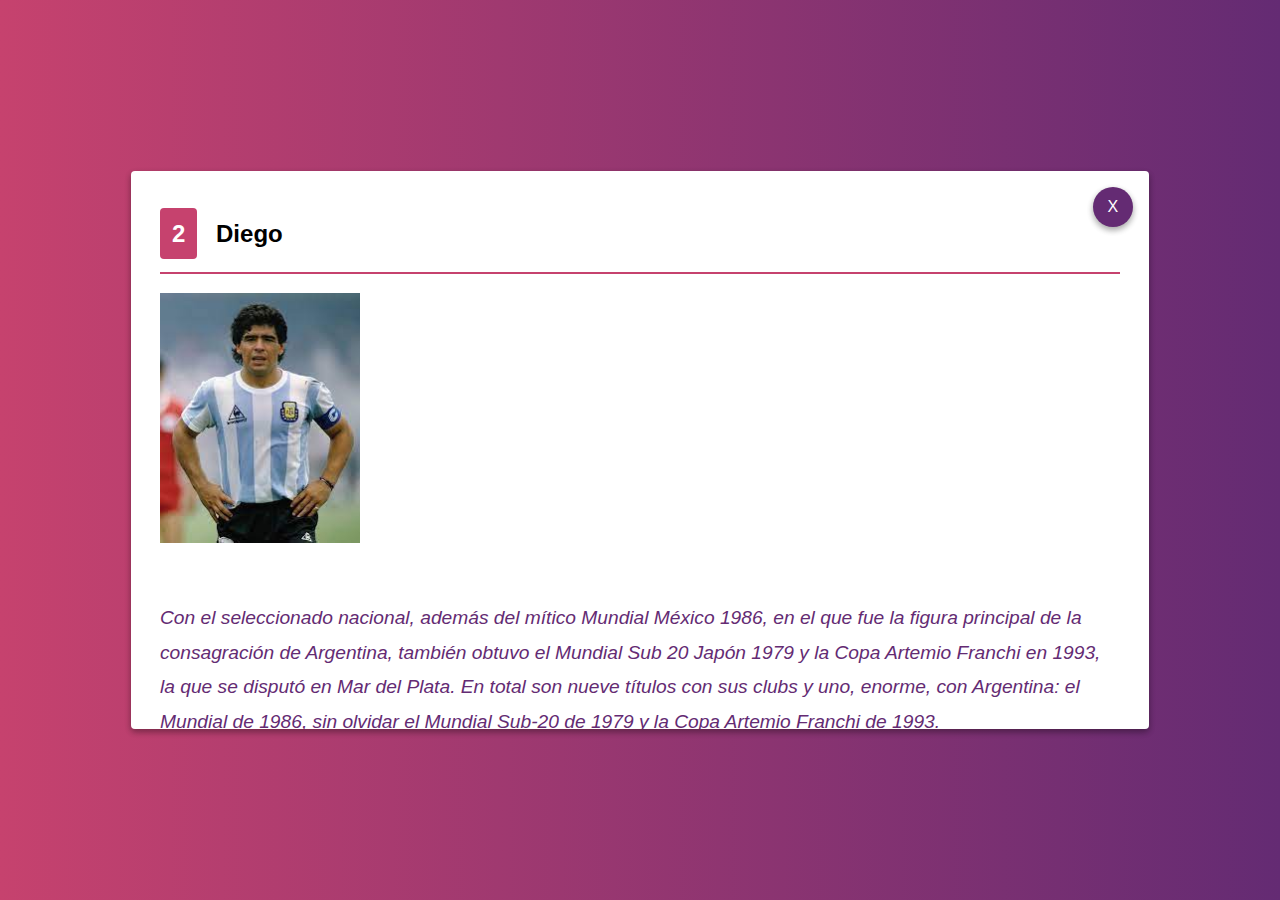
<file: assets/Jugadores/Diego.html>
<html>

<head>
  <meta charset="utf-8">
  <meta name="viewport" content="width:device=width,initial-scale=1.0">
  <title>Los mejores jugadores de Argentina</title>
  <link rel="stylesheet" href="/assets/css/normalize.css">
  <link href="../css/main.css" rel="stylesheet">
</head>

<body>
  <div class="container">
    <div class="content">
      <div class="actions">
        <a href="/boletines/index.html" class="close">
          <span>X</span>
        </a>
      </div>
      <header>
        <h2 class="title-item">
          <span class="position">2</span>
          Diego
        </h2>
      </header>
      <section>
        <img src="../images/Maradona.jpg"  class="main-image" alt="Diego">
        <div class="text"></div>
        <address class="address">
          <p class="paragraph">Con el seleccionado nacional, además del mítico Mundial México 1986, en el que fue la figura principal de la consagración de Argentina, también obtuvo el Mundial Sub 20 Japón 1979 y la Copa Artemio Franchi en 1993, la que se disputó en Mar del Plata. En total son nueve títulos con sus clubs y uno, enorme, con Argentina: el Mundial de 1986, sin olvidar el Mundial Sub-20 de 1979 y la Copa Artemio Franchi de 1993.</p>
        </address>
      </section>
    </div>
  </div>
 </div>
</body>
</html>
</file>
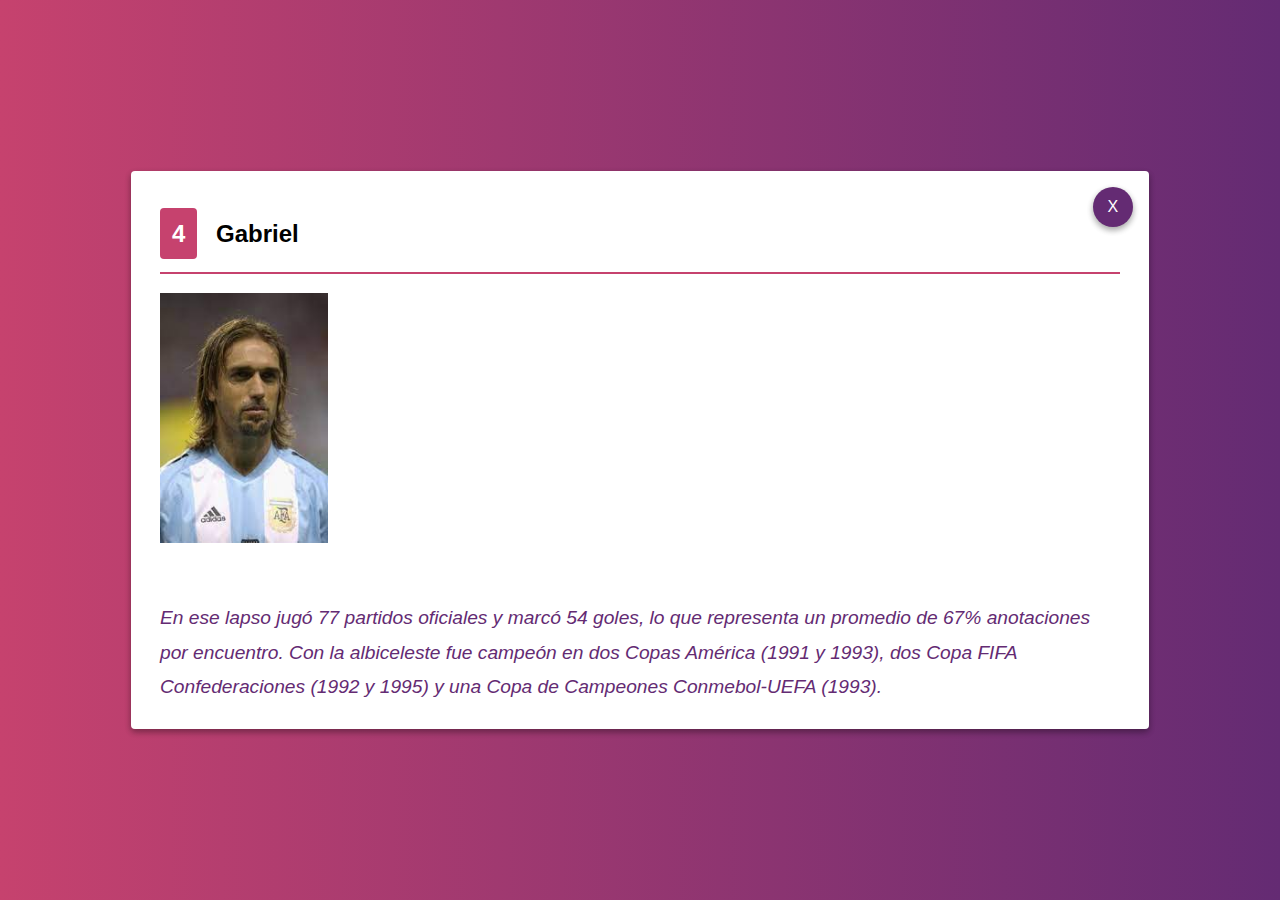
<file: assets/Jugadores/Gabriel.html>
<html>

<head>
  <meta charset="utf-8">
  <title>Los mejores jugadores de Argentina</title>
  <link rel="stylesheet" href="/assets/css/normalize.css">
  <link href="../css/main.css" rel="stylesheet">
</head>

<body>
  <div class="container">
    <div class="content">
      <div class="actions">
        <a href="/boletines/index.html" class="close">
          <span>X</span>
        </a>
      </div>
      <header>
        <h2 class="title-item">
          <span class="position">4</span>
          Gabriel
        </h2>
      </header>
      <section>
        <img src="../images/Gabriel.jpg" class="main-image" alt="Gabriel">
        <div class="text"></div>
        <address class="address">
          <p class="paragraph">En ese lapso jugó 77 partidos oficiales y marcó 54 goles, lo que representa un promedio de 67% anotaciones por encuentro. Con la albiceleste fue campeón en dos Copas América (1991 y 1993), dos Copa FIFA Confederaciones (1992 y 1995) y una Copa de Campeones Conmebol-UEFA (1993).</p>
        </address>
      </section>
    </div>
  </div>
</body>

</html>
</file>
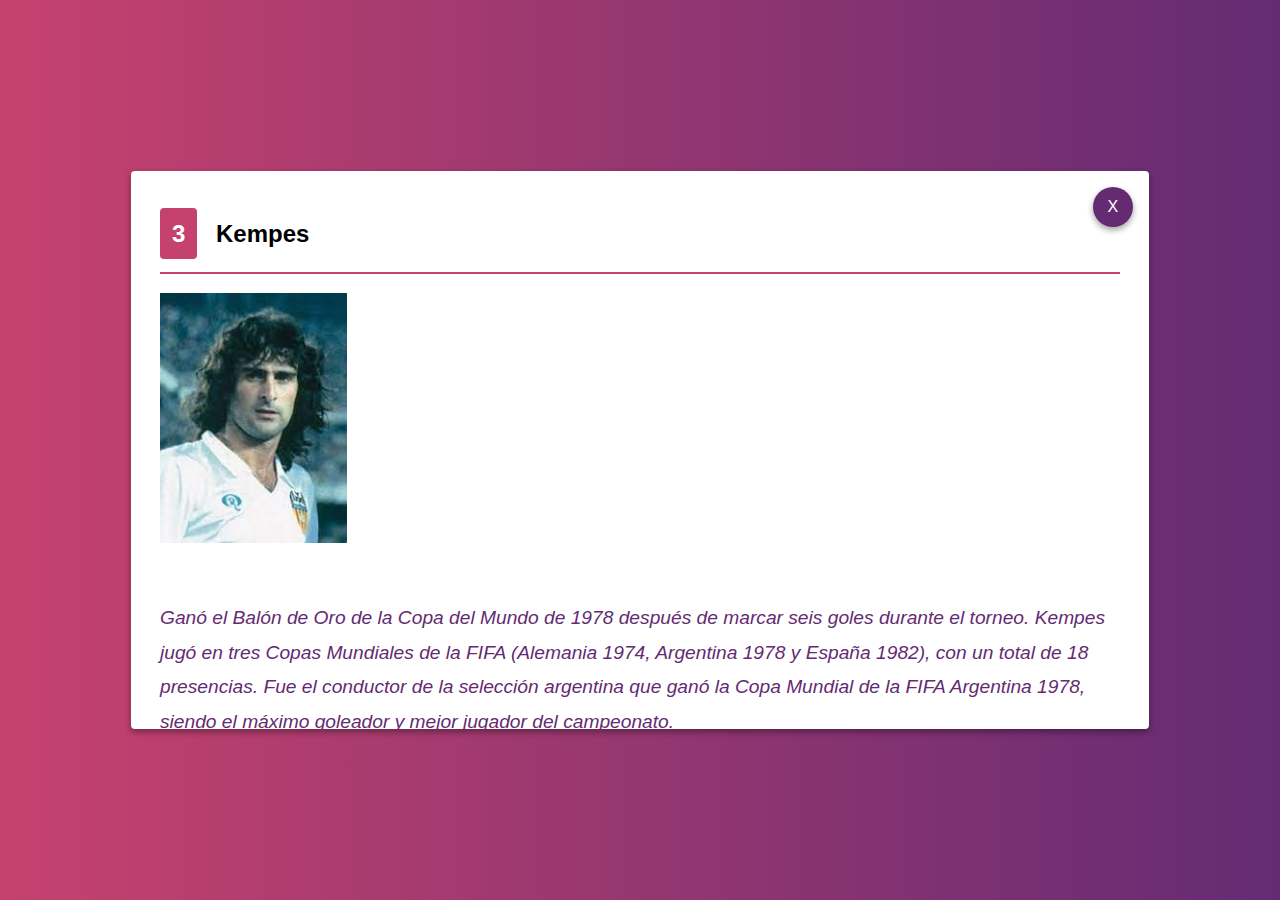
<file: assets/Jugadores/Kempes.html>
<html>

<head>
  <meta charset="utf-8">
  <title>Los mejores jugadores de Argentina</title>
  <link rel="stylesheet" href="/assets/css/normalize.css">
  <link href="../css/main.css" rel="stylesheet">
</head>


<body>
  <div class="container">
    <div class="content">
      <div class="actions">
        <a href="/boletines/index.html" class="close">
          <span>X</span>
        </a>
      </div>
      <header>
        <h2 class="title-item">
          <span class="position">3</span>
          Kempes
        </h2>
      </header>
      <section>
        <img src="../images/Kempes.jpg" class="main-image" alt="Kempes">
        <div class="text"></div>
        <address class="address">
          <p class="paragraph">Ganó el Balón de Oro de la Copa del Mundo de 1978 después de marcar seis goles durante el torneo. Kempes jugó en tres Copas Mundiales de la FIFA (Alemania 1974, Argentina 1978 y España 1982), con un total de 18 presencias. Fue el conductor de la selección argentina que ganó la Copa Mundial de la FIFA Argentina 1978, siendo el máximo goleador y mejor jugador del campeonato.</p>
        </address>
      </section>
    </div>
  </div>
 </body>
</html>
</file>
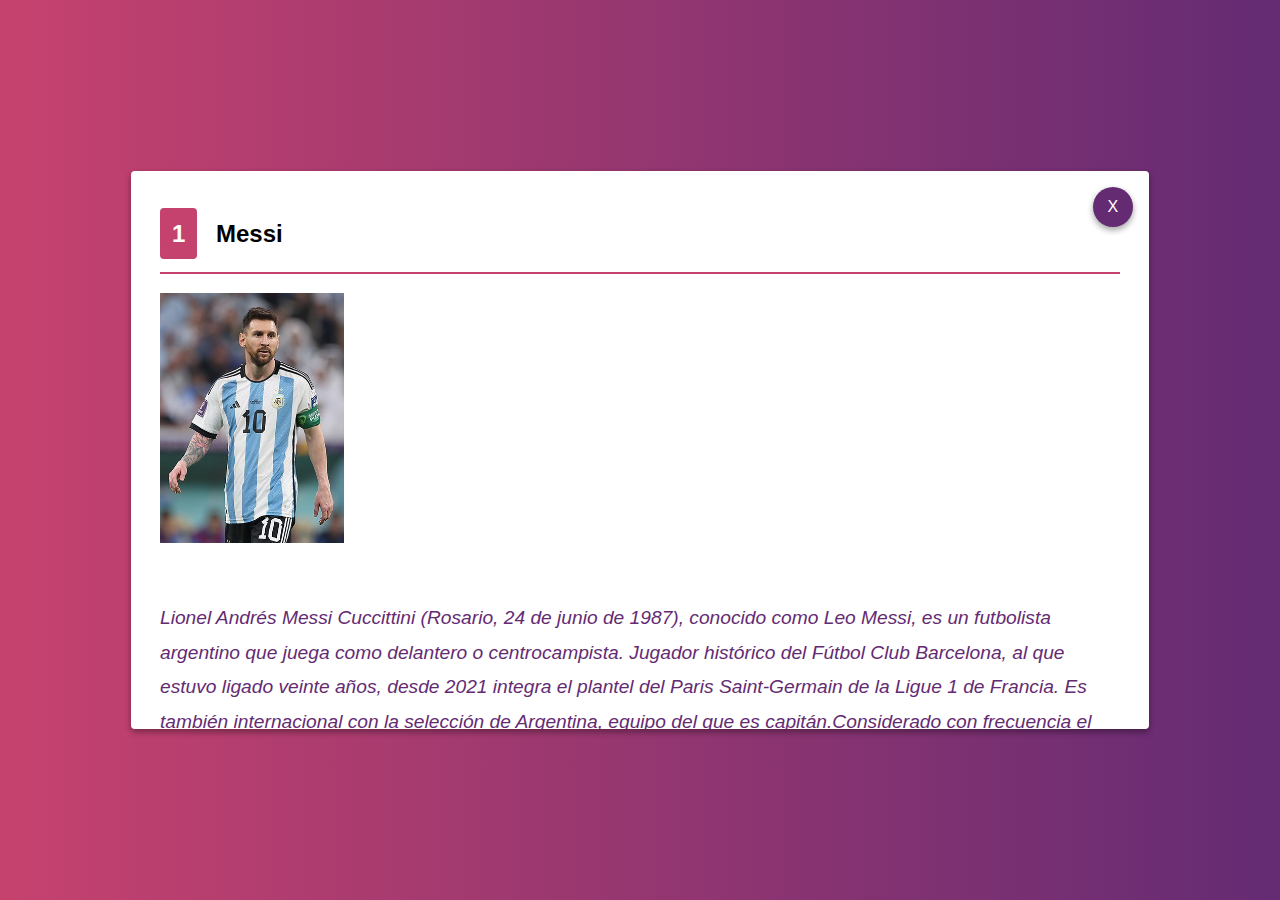
<file: assets/Jugadores/Messi.html>
<html>

<head>
  <meta charset="utf-8">
  <meta name="viewport" content="width:device=width,initial-scale=1.0">
  <title>Los mejores jugadores de Argentina</title>
  <link rel="stylesheet" href="/assets/css/normalize.css">
  <link href="../css/main.css" rel="stylesheet">
</head>

<body>
  <div class="container">
    <div class="content">
      <div class="actions">
        <a href="/boletines/index.html" class="close">
          <span>X</span>
        </a>
      </div>
      <header>
        <h2 class="title-item">
          <span class="position">1</span>
          Messi
        </h2>
      </header>
      <section>
        <img src="../images/Messi.jpg" class="main-image" alt="Messi">
        <div class="text"></div>
        <address class="address">
          <p class="paragraph">Lionel Andrés Messi Cuccittini (Rosario, 24 de junio de 1987), conocido como Leo Messi,
            es un futbolista argentino que juega como delantero o centrocampista. Jugador histórico del Fútbol Club
            Barcelona, al que estuvo ligado veinte años, desde 2021 integra el plantel del Paris Saint-Germain de la
            Ligue 1 de Francia. Es también internacional con la selección de Argentina, equipo del que es
            capitán.Considerado con frecuencia el mejor jugador del mundo y uno de los mejores de todos los tiempos,9
            es el único futbolista en la historia que ha ganado, entre otras distinciones, siete veces el Balón de Oro,
            siete premios de la FIFA al mejor jugador del mundo, seis Botas de Oro y dos Balones de Oro de la Copa
            Mundial de Fútbol. En 2020, se convirtió en el primer futbolista en recibir el premio Laureus como Mejor
            deportista masculino internacional del año, siendo también el primer atleta de deportes de equipo en
            ganarlo, además de ser incluido en el Dream Team del Balón de Oro.Tras coronarse Campeón del Mundo en 2022 y
            ser galardonado con el Balón de Oro como jugador del torneo en 2023 obtuvo su segundo Laureus.</p>
        </address>
      </section>
     </div>
    </div>
  </div>
</body>

</html>
</file>
<file: assets/css/main.css>
/*
Rosa: #C6426E
Morado: #642B73
Negro: #999
Gris: #f5f5f5
*/

html {
  font-family: 'Nunito', sans-serif;
}

a {
  text-decoration: none;
  color: #d500f9;
}

img {
  max-width: 100%;
}

.title {
  text-transform: uppercase;
  text-align: center;
}


.container {
  background: #642B73;
  background: -webkit-linear-gradient(to right, #C6426E, #642B73);
  background: linear-gradient(to right, #C6426E, #642B73);
  height: 100vh;
  display: flex;
  align-items: center;
  justify-content: center;
}

.content {
  max-width: 960px;
  width: 100%;
  height: 80vh;
  background-color: #fff;
  /*box-shadow: diferenciaHorizontal diferenciaVertical desenfoque amplitud color;*/
  box-shadow: 0 3px 6px rgba(0, 0, 0, 0.16), 0 3px 6px rgba(0, 0, 0, 0.23);
  border-radius: 4px;
  position: relative;
  padding: 1.8em;
  overflow-y: scroll;
  overflow-x: hidden;
}

.content {
  padding: 1em;
}

td {
  display: block;
  width: 100%;
}

td:nth-of-type(1) {
  font-size: 1.5em;
  font-weight: bold;
  color: #642B73;
}

th {
  display: none;
}


.actions {
  position: absolute;
  top: 1em;
  right: 1em;
}

.close {
  height: 40px;
  width: 40px;
  color: white;
  border-radius: 50%;
  background-color: #642B73;
  display: inline-block;
  box-shadow: 0 3px 6px rgba(0, 0, 0, 0.16), 0 3px 6px rgba(0, 0, 0, 0.23);
  font-weight: 300;
  cursor: pointer;
  display: flex;
  align-items: center;
  justify-content: center;

}

.paragraph {
  line-height: 1.8em;
  font-weight: 200;
}

.fa-star {
  color: #ffc400;
}

.table {
  width: 100%;
  border-spacing: 0;
}

.table td,
.table th {
  padding: 1em;
  text-align: left;
}

.table tr:nth-child(even) {
  background-color: #f3e5f5;
}

.title-item {
  /*border-bottom-style:solid ;
  border-width: 2px;
  border-color: #C6426E;*/

  border-bottom: solid 2px #C6426E;
  padding-bottom: 1em;
}

.address {
  font-weight: bold;
  color: #642B73;
  font-size: 1.2em;
  margin-top: 2em;
  display: inline-block;
}

.main-image {
  float: left;
  margin-right: 1em;
  height: 250px;
}

.position {
  background-color: #C6426E;
  color: white;
  padding: 0.5em;
  border-radius: 4px;
  margin-right: 0.5em;
}

@media(min-width:900px) {
  th {
    display: table-cell;
  }

  td {
    width: auto;
    display: table-cell;
  }

  td:nth-of-type(1) {
    font-size:1em;
  }

  .content {
    padding: 1.8em;
  }
}

@media(min-height:550px) {
  .content {
    height: 500px;
  }
}
</file>
